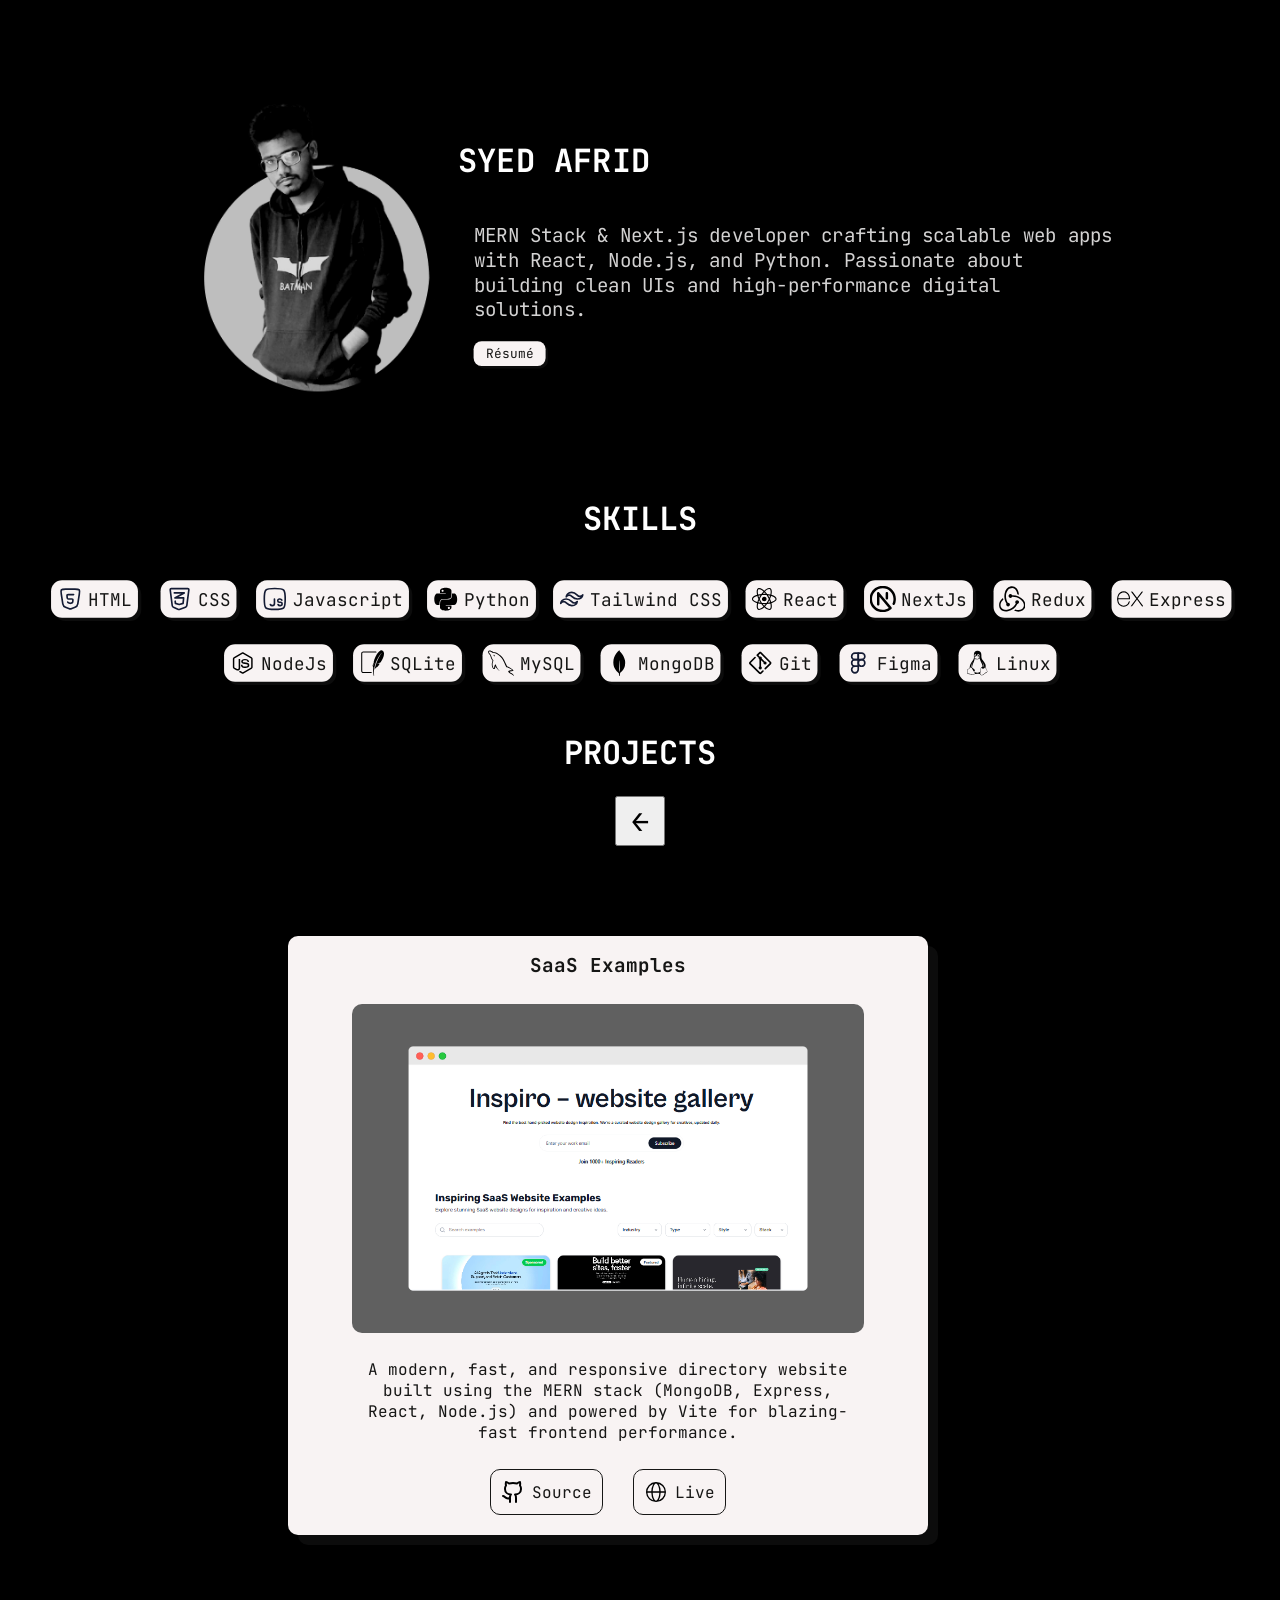
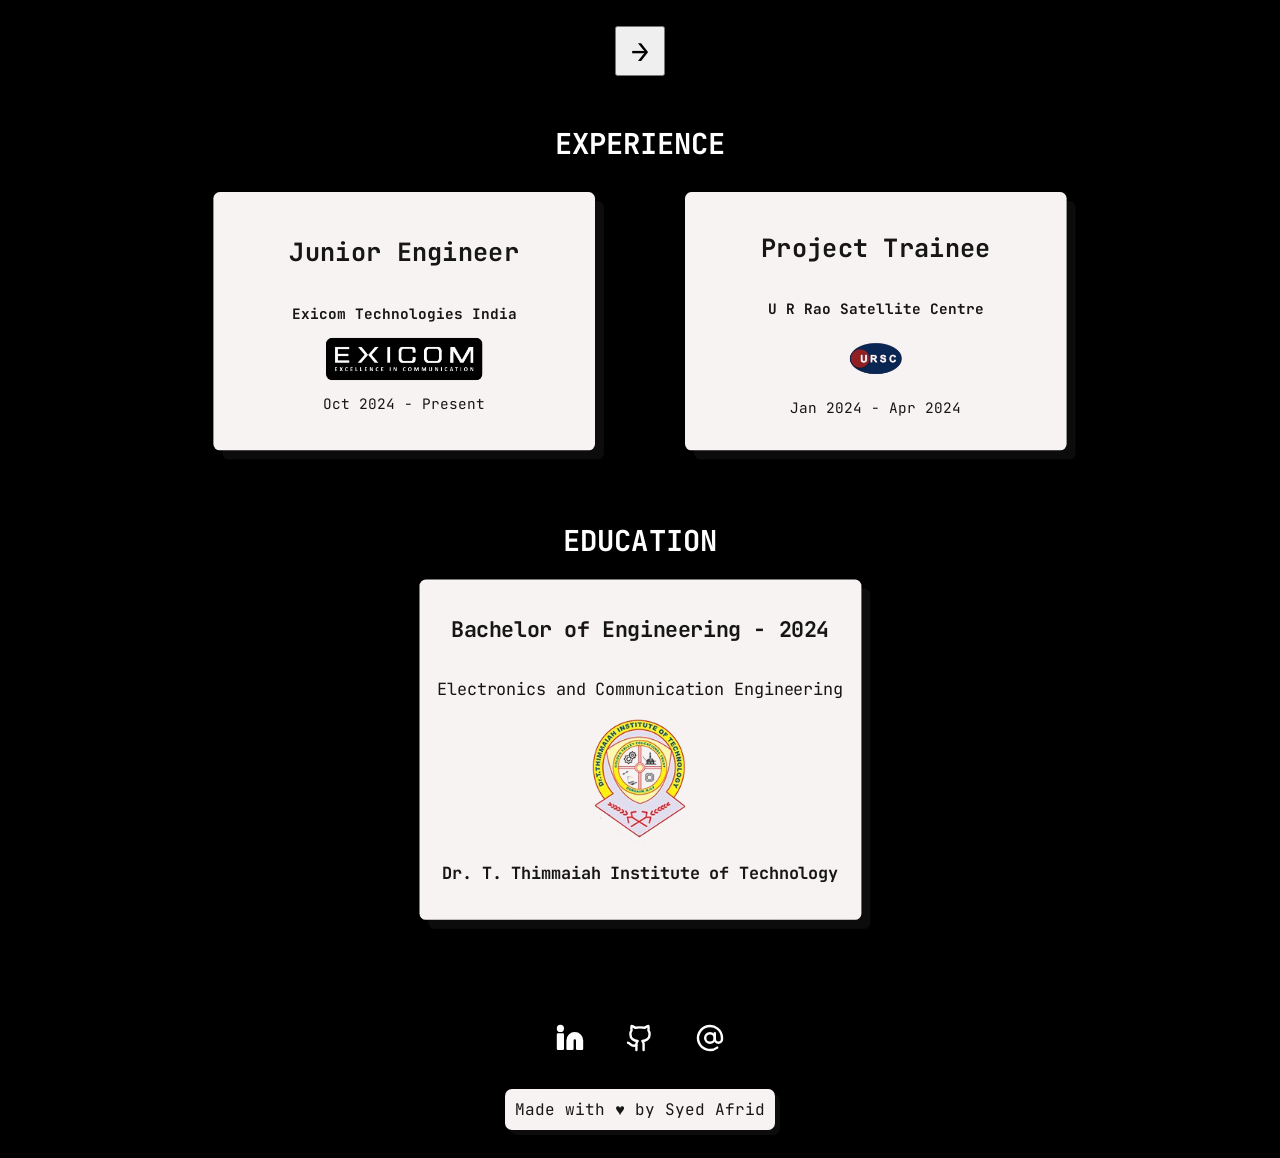
<file: index.html>
<!DOCTYPE html>
<html lang="en">
  <head>
    <meta charset="UTF-8" />
    <meta name="viewport" content="width=device-width, initial-scale=1.0" />
    <link rel="stylesheet" href="style.css" />
  <link rel="stylesheet" href="responsive.css">
    <title>Syed Afrid</title>
  </head>
  <body>
    <main>
      <div class="bgvid">
        <video src="video/blackhole.mp4" loop muted autoplay playsinline></video>
      </div>
      <div class="front">
        <img src="img/profilepic.png" alt="profile" />
        <div class="about">
          <h1>SYED AFRID</h1>
          <p>
            MERN Stack & Next.js developer crafting scalable web apps with React, Node.js, and Python. Passionate about building clean UIs and high-performance digital solutions.
          </p>
          <a
            href="https://afrid0052.hackerresume.io/a19b6aad-77f4-4d6b-a5b1-25f1060b7645" target="_blank"
            >Résumé</a
          >
        </div>
      </div>
      <div class="skills">
        <h1>SKILLS</h1>
        <ul>
            <li>
                <img src="img/html.svg" alt="">
                HTML
            </li>
            <li>
                <img src="img/css.svg" alt="">
                CSS</li>
            <li>
                <img src="img/javascript.svg" alt="">
                Javascript</li>
            <li>
                <img src="img/python.svg" alt="">
                Python</li>
            <li>
                <img src="img/tailwindcss.svg" alt="">
                Tailwind CSS</li>
            <li>
                <img src="img/react.svg" alt="">
                React</li>
              <li>
                <img src="img/next.svg" alt="">
                NextJs</li>
            <li>
                <img src="img/redux.svg" alt="">
                Redux</li>
            <li>
                <img src="img/expressjs.svg" alt="">
                Express</li>
              <li>
                <img src="img/nodejs.svg" alt="">
                NodeJs</li>
            <li>
                <img src="img/sqlite.svg" alt="">
                SQLite</li>
            <li>
                <img src="img/mysql.svg" alt="">
                MySQL</li>
            <li>
                <img src="img/mongodb.svg" alt="">
                MongoDB</li>
            <li>
                <img src="img/git.svg" alt="">
                Git</li>
            <li>
                <img src="img/figma.svg" alt="">
                Figma</li>
            <li>
                <img src="img/linux.svg" alt="">
                Linux</li>
        </ul>
      </div>
      <div class="projects">
        <h1>PROJECTS</h1>
        <button class="btn left" onclick="scrollLeft1()">&#8592;</button>
        <ul class="slide" id="slide">

            <li>
                <h2>SaaS Examples</h2>
                <img src="img/project5.png" alt="">
                <p>A modern, fast, and responsive directory website built using the MERN stack (MongoDB, Express, React, Node.js) and powered by Vite for blazing-fast frontend performance.</p>
                <div class="links">
                    <a href="https://github.com/s-afrid/Website-Directory" target="_blank"><img src="img/githublogo.svg" alt="">Source</a>
                    <a href="https://website-directory.onrender.com/" target="_blank"><img src="img/web.svg" alt="">
                    Live</a>
                </div>
            </li>

            <li>
                <h2>Spotify GUI Clone</h2>
                <img src="img/project1.png" alt="">
                <p>A Spotify-inspired music player with dynamic playlists and albums, supporting playback, seek, and volume control</p>
                <div class="links">
                    <a href="https://github.com/s-afrid/Spotify-GUI-clone" target="_blank"><img src="img/githublogo.svg" alt="">Source</a>
                    <a href="https://spotifyguiclone.nekoweb.org/" target="_blank"><img src="img/web.svg" alt="">
                    Live</a>
                </div>
            </li>

            <li>
                <h2>Cine Friend</h2>
                <img src="img/project4.png" alt="">
                <p>Cine-Friend is a movie info web app built with Express.js, EJS, and Tailwind CSS that allows users to explore detailed movie data. The app now includes AI-powered movie analysis using the DeepSeek LLM via OpenRouter, providing smart insights, narrative breakdowns, and meta-references for any film.</p>
                <div class="links">
                    <a href="https://github.com/s-afrid/Cine-Friend" target="_blank"><img src="img/githublogo.svg" alt="">Source</a>
                    <a href="https://cine-friend.onrender.com/" target="_blank"><img src="img/web.svg" alt="">
                    Live</a>
                </div>
            </li>

            <li>
                <h2>Bill Splitter</h2>
                <img src="img/project2.png" alt="">
                <p>A responsive Bill Splitter Web App (HTML, CSS, JS) to calculate fair expense distribution based on individual contribution levels, showcasing strong DOM manipulation and real-time logic handling.</p>
                <div class="links">
                    <a href="https://github.com/s-afrid/Bill-Splitter" target="_blank"><img src="img/githublogo.svg" alt="">Source</a>
                    <a href="https://bill-splits.vercel.app/" target="_blank"><img src="img/web.svg" alt="">
                    Live</a>
                </div>
            </li>

             <li>
                <h2>Twitter GUI clone</h2>
                <img src="img/project3.png" width="50" alt="">
                <p>A responsive Twitter UI clone built using HTML and Tailwind CSS, replicating the core layout and design of Twitter. This project focuses on clean, modern styling and pixel-perfect component alignment.</p>
                <div class="links">
                    <a href="https://github.com/s-afrid/Twitter-Clone" target="_blank"><img src="img/githublogo.svg" alt="">Source</a>
                    <a href="https://twitter-clone-aiwc.onrender.com/" target="_blank"><img src="img/web.svg" alt="">
                    Live</a>
                </div>
            </li>
        </ul>
        <button class="btn right" onclick="scrollRight()">&#8594;</button>
      </div>

      <div class="experience">
        <h1>EXPERIENCE</h1>
        <ul>
          <li>
            <h2>Junior Engineer</h2>
            <h3>Exicom Technologies India</h3>
            <img
              style="
                width: 40%;
                background-color: black;
                padding: 10px;
                border-radius: 7px;
              "
              src="img/LOGO EXICOM_FULL_WHITE.png"
              alt="Exicom Logo"
            />
            <p>Oct 2024 - Present</p>
          </li>
          <li>
            <h2>Project Trainee</h2>
            <h3>U R Rao Satellite Centre</h3>
            <img
              style="width: 15%; border-radius: 7px"
              src="img/ursc_logo.png"
              alt="URSC Logo"
            />
            <p>Jan 2024 - Apr 2024</p>
          </li>
        </ul>
      </div>
      <div class="education">
        <h1>EDUCATION</h1>
        <div class="eduinfo">
          <h2>Bachelor of Engineering - 2024</h2>
          <h3 style="font-weight: 400">
            Electronics and Communication Engineering
          </h3>
          <img src="img/DrttitNewLogo.png" style="width: 25%" alt="" />
          <h3>Dr. T. Thimmaiah Institute of Technology</h3>
        </div>
      </div>
    </main>
    <footer>
      <div class="social">
        <ul>
          <li>
            <a
              href="https://www.linkedin.com/in/syed-afrid-093877227"
              target="_blank"
              ><img src="img/linkedinlogo.svg" alt="LinkedIn" title="LinkedIn"
            /></a>
          </li>
          <li>
            <a href="https://github.com/s-afrid" target="_blank"
              ><img class="invert" src="img/githublogo.svg" alt="GitHub" title="GitHub"
            /></a>
          </li>
          <li>
            <a href="mailto:afrid0052@gmail.com"
              ><img src="img/email.svg" alt="Email" title="Email"
            /></a>
          </li>
        </ul>
      </div>
      <div class="made">Made with ♥ by Syed Afrid</div>
    </footer>
    <script src="slide.js">
    </script>
  </body>
</html>
</file>
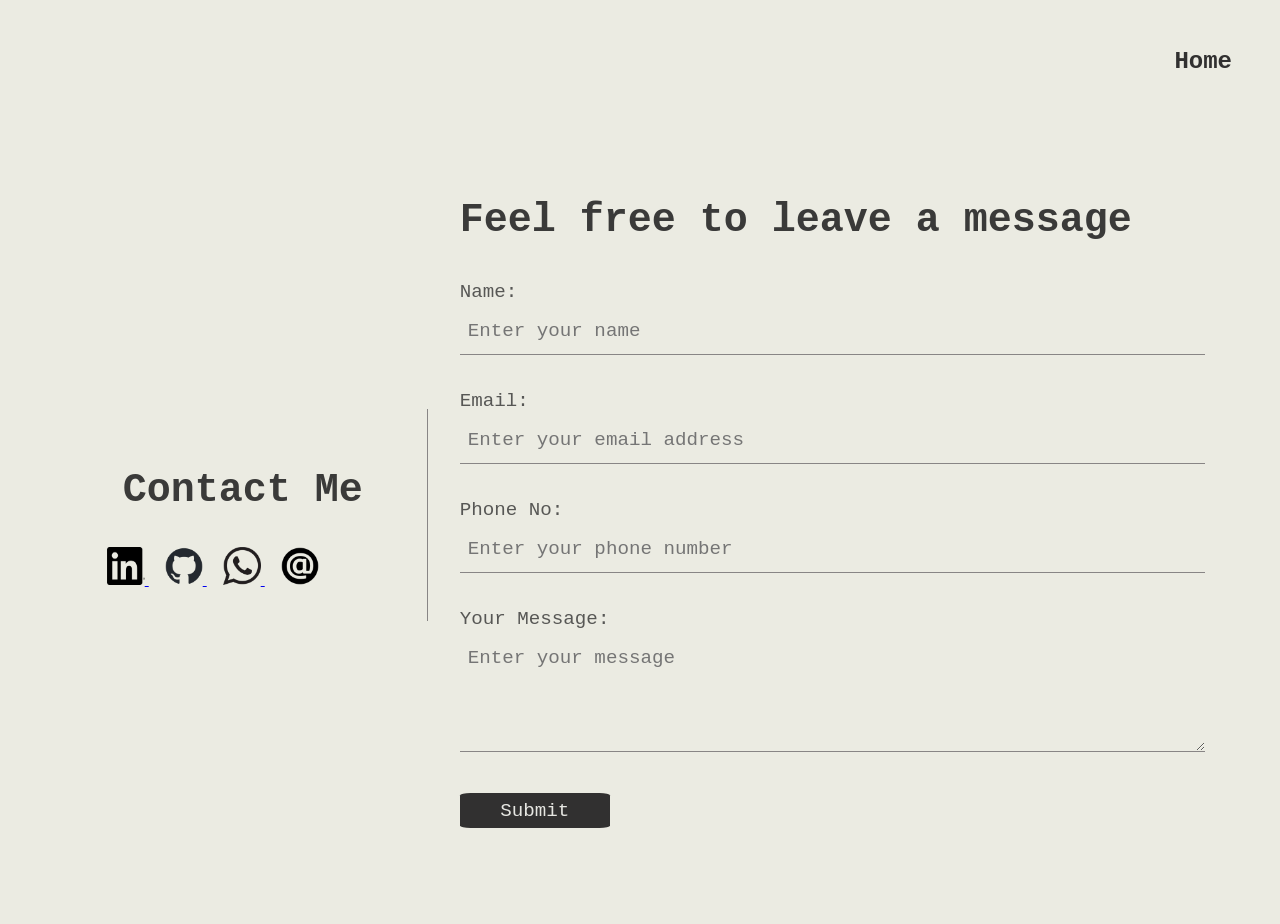
<file: contact.html>
<!DOCTYPE html>
<html>
    <head>
        <title>Contact</title>
        <link href="css/web.css" rel="stylesheet" type="text/css">
        <link href="css/contact.css" rel="stylesheet" type="text/css">
        <meta name="viewport" content="width=device-width, initial-scale=1.0" />
    </head>
    <body>
        <header>
            <nav class="navigate">
                <a href="/Portfolio/index.html">Home</a>
            </nav>
        </header>
        <div class="front">
            <div class="contactme">
                <h1 id="contact" style="text-align: center">Contact Me</h1>
                <br>
                <ul id="contactlist" style="list-style-type: none;">
                    <li>
                        <a href="https://www.linkedin.com/in/syed-afrid-093877227/" target="_blank">
                            <img src="images/LinkedIn.png" alt="LinkedIn" title="LinkedIn">
                        </a>
                    </li>
                    <li>
                        <a href="https://github.com/s-afrid" target="_blank">
                            <img src="images/github.png" alt="GitHub" title="GitHub">
                        </a>
                    </li>
                    <li>
                        <a href="https://wa.link/mfgm96" target="_blank">
                            <img src="images/whatsapp.png" alt="WhatsApp" title="WhatAapp">
                        </a>
                    </li>
                    <li>
                        <a href="mailto:afrid0052@gmail.com" target="_blank">
                            <img src="images/email.png" alt="Email" title="Email">
                        </a>
                    </li>
                </ul>
            
            </div>
            <div class="messagebox">
                <h1 id="message">Feel free to leave a message</h1>
                <br>
                <form id="box"> 
                    <label for="name">Name: </label>
                    <input type="text" id="name" name="name" placeholder="Enter your name" required>
                    <br><br>
                    <label for="email">Email: </label>
                    <input type="text" id="email" name="email" placeholder="Enter your email address" required>
                    <br><br>
                    <label for="phone">Phone No: </label>
                    <input type="text" id="phone" name="phone" placeholder="Enter your phone number" required>
                    <br><br>
                    <label for="yourmessage">Your Message: </label>
                    <textarea id="yourmessage" name="yourmessage" row="6" cols="50" placeholder="Enter your message" required></textarea>
                    <br><br>
                    <button>Submit</button>
                    <br><br>       
                </form>
            </div>
        </div>
    </body>
</html>
</file>
<file: style.css>
@import url('https://fonts.googleapis.com/css2?family=JetBrains+Mono:ital,wght@0,100..800;1,100..800&display=swap');

*
{
    font-family: "JetBrains Mono", monospace;
    /*background-color: #333232;*/
    color: white;
    animation: onload 3s ease-in-out -1s;
}

body{
    /* background-image: url("img/background.png");
    background-repeat: no-repeat;
    background-size: 100vw;
    background-attachment: fixed; */
    background-color: black;
}

.invert {
    filter: invert(1);
}
.bgvid{
    width: 100vw;
    height: 100vh;
    position: fixed;
    left: 0;
    top: 0;
    z-index: -10;
    opacity: 0.5;
    
}
.bgvid video{
    width: 100vw;
    height: 100vh;
    object-fit: cover;
    position: relative;
}

/* Navigation bar design */
nav ul {
    display: flex;
    flex-direction: row;
    list-style: none;
    gap: 40px;
    padding: 10px 40px;
    justify-content: right;
    font-size: 20px;
    margin: 0;
    border-bottom: 1px solid black;
}
/* ------------------------ */
/* Front panel */
.front {
    display: flex;
    gap: 20px;
    transform: scale(0.8);
    padding: 0;
}
.about {
    display: flex;
    flex-direction: column;
    
    justify-content: center;
    padding: 40px;
}
.about h1{
    font-size: 40px;
    position: relative;
    right: 20px;
}
.about p{
    color: rgb(211, 210, 210);
    font-size: 1.5em;
}
.about a{
    text-decoration: none;
    color:#161615;
    background-color: rgb(248, 243, 243);
    width: 10%;
    text-align: center;
    padding: 5px;
    border-radius: 10px;
    box-shadow: 3px 3px #0c0c0c;
    transform: scale(1,1);
    transition: transform 1s ease;
}
.about a:hover{
    transform: scale(1.2,1.2);
}
/* ----------- */
/* Front profile pic */
.front img{
    width: 23vw;
    margin: 35px;
    position: relative;
    left: 50px;
    transform: scale(1,1);
    transition: transform 2s ease;
}
.front img:hover {
    transform: scale(0.9,0.9);
    cursor: crosshair;
}
/* ------------------------ */
/* Skills */
.skills{
    display: flex;
    flex-direction: column;
    justify-content: center;
    align-items: center;
    margin: auto auto;
}
.skills ul{
     display: flex;
    flex-wrap: wrap;
    gap: 30px;
    list-style: none;
    padding-left: 0px;
    margin: 20px;
    align-items: center;
    justify-content: center;
    transform: scale(1,1);
    transition: transform 2s ease;
}


.skills ul li{
    position: static;
    transform: scale(1.1,1.1);
    bottom: 0;
    display: flex;
    align-items: center;
    justify-content: center;
    background-color: rgb(248, 243, 243);
    color:#161615;
    gap: 5px;
    padding: 5px;
    border-radius: 10px;
    box-shadow: 3px 3px #0c0c0c;
    filter: invert(0);
    transition: all 0.8s ease;
}
.skills ul li:hover{
    position: relative;
    bottom: 10px;
    filter: invert(1);
}

/* ------------------------ */
/* Projects */

/* Slide */
.slide {
    display: flex;
    flex-direction: column;
    width: 55vw;
    height: 760px;
    scroll-behavior: smooth;
    overflow-x: scroll;
    
}

.slide::-webkit-scrollbar {
  display: none;
}
.slide {
  -ms-overflow-style: none;  
  scrollbar-width: none;    
}

.btn {
    width: 50px;
    color: black;
    height: 50px;
    font-size: 30px;
    text-align: center;
}

/* ------------------------ */

.projects {
    display: flex;
    flex-direction: column;
    justify-content: center;
    align-items: center;
    margin: 10px;
}
.projects ul{
    display: flex;
    flex-wrap: wrap;
    gap: 120px;
    list-style: none;
    padding-left: 10px;
    margin: 10px;
    align-items: center;
    justify-content: center;
    padding-right: 10px;
}
.projects ul li{
    width: 50vw;
    display: flex;
    align-items: center;
    justify-content: center;
    flex-direction: column;
    gap: 10px;
    background-color: rgb(248, 243, 243);
    border-radius: 10px;
    box-shadow: 10px 10px #0c0c0c;
    transform: scale(1,1);
    transition: transform 2s ease;
}
.projects ul li:hover{
    transform: scale(0.9,0.9);
    cursor: crosshair;
}
.projects li > h2 {
    font-weight: bolder;
    font-size: larger;
}
.projects li > img {
    width: 40vw;
    border-radius: 10px;
}
.projects li > p{
    width: 40vw;
    font-size: 100%;
}
.links {
    display: flex;
    margin-bottom: 10px;
    gap: 30px;
}
.links a{
    color: #161615;
    text-decoration: none;
    display: flex;
    justify-content: center;
    align-items: center;
    gap: 7px;
    padding: 10px;
    border: 1px solid #161615;
    border-radius: 10px;
    margin-bottom: 10px;
    transition: all 1s ease;
}
.links a:hover{
    border: 1px solid #161615;
    background-color: #161615;
    color: rgb(248, 243, 243);
}
.links a:hover > img{
    filter: invert(1);
}
/* ------------------------ */
/* Experience */
.experience{
    display: flex;
    flex-direction: column;
    justify-content: center;
    align-items: center;
    margin: auto auto;
    transform: scale(0.9);
}
.experience ul{
    display: flex;
    flex-wrap: wrap;
    gap: 100px;
    list-style: none;
    padding-left: 0px;
    margin: 10px;
}
.experience li, li > h2, li > h3, li > p{
    background-color: rgb(248, 243, 243);
    color: #161615;
    width: 30vw;
    font-size: 100%;
    text-align: center;
}
.experience li {
    padding: 20px;
    display: flex;
    flex-direction: column;
    justify-content: center;
    align-items: center;
    border-radius: 7px;
    box-shadow: 10px 10px #0c0c0c;
    transform: scale(1,1);
    transition: transform 2s ease;
}

.experience li:hover{
    transform: scale(0.9,0.9);
    cursor: crosshair;
}
.experience h2{
    font-size: 1.75em;
}
/*--------------------------*/
/* Education */
.education{
    display: flex;
    flex-direction: column;
    justify-content: center;
    align-items: center;
    margin: auto auto;
    transform: scale(0.9);
}
.eduinfo {
    display: flex;
    align-items: center;
    justify-content: center;
    flex-direction: column;
    border-radius: 7px;
    box-shadow: 10px 10px #0c0c0c;
    transform: scale(1,1);
    transition: transform 2s ease;
    background-color: rgb(248, 243, 243);
    padding: 20px;
    gap: 0px;
}
.eduinfo > *{
    color: #161615;
    text-align: center;

}
.eduinfo:hover{
transform: scale(0.9,0.9);
    cursor: crosshair;
}

/* ------------------------ */
/* Animation key frame */
@keyframes onload {
    from {
        filter: blur(4px);
    }
    to {
        filter: blur(0px);
    }
}
/* ------------------------ */

/* Footer styling */
footer {
    position: relative;
    bottom: 0;
    padding: 10px 0px;

    margin: 50px 0px 0px 0px;
    display: flex;
    flex-direction: column;
    justify-content: center;
    align-items: center;
}

.social ul{
    list-style: none;
    height: 5vh;
    display: flex;
    gap: 20px;
    align-items: center;
    justify-content: center;
    padding-left: 0;
}   
.social li{
    display: flex;
    width: 50px;
    cursor: pointer;
    justify-content: center;
    align-items: center;
}
.social img {
    position: static;
    overflow: hidden;
    margin: 0;
    cursor: pointer;
    transform: scale(1.2);
    transition: transform 1s ease;
}
.social img:hover{
    transform: scale(1.4,1.4);
}
.made {
    color: #161615;
    background-color: rgb(248, 243, 243);
    width: 250px;
    text-align: center;
    border-radius: 7px;
    padding: 10px;
    margin: 10px 30px;
    box-shadow: 5px 5px #0c0c0c;
    transform: scale(1,1);
    transition: transform 2s ease;
}
.made:hover {
    transform: scale(0.9,0.9);
    cursor: crosshair;
}
/* Blurness */

/* ---------------------- */

/*-----------------------*/
</file>
<file: responsive.css>
/* Responsive */
@media only screen and (max-width: 1020px) {
    .front {
        flex-direction: column;
        justify-content: center;
        align-items: center;
    }
    .front img {
        position: static;
        /* height: 320px; */
        margin: 20px;
        /* width: 250px; */
        width: 60vw;
    }
    .front p{
        font-size: 20px;
    }
    .about a{
        width: 35%;
    }
    
}
@media only screen and (max-width: 590px) {
    .experience ul{
        gap: 20px;
    }
    .experience li{
        width: 60vw;
        margin: -5% 5%;
        transform: scale(0.7);
    }
    
    .experience li, li > h2, li > h3, li > p{
    width: 90%;
}
.eduinfo{
    gap: 20px;
}
.eduinfo > *{
        width: 60vw;
        margin: -5% 5%;
        transform: scale(0.7);
        font-size: 20px;
}
.skills ul{
    padding: 10px;
    align-items: center;
    justify-content: center;
}
}
@media screen and (max-width: 767px) {
  /* body {
    background-image: url("img/backgroundpotrait.png");
    background-size: cover;
    background-position: center;
  } */
  .projects ul li{
    width: 80vw;
  }
  .projects li > img{
    width: 70vw;
  }
  .projects li > p{
    width: 70vw;
    font-size: 10px;
}
.bgvid{
    top: 10px;
    right: calc(100vw - 60px);
}
.slide {
    height: 440px;
    width: 80vw;
}
}
@media screen and (min-width: 768px) and (max-width: 1024px) and (orientation: portrait) {
  body {
    /* background-image: url("img/backgroundpotrait.png");
    background-size: cover;
    background-position: center; */
  }
  .skills ul{
    padding: 10px;
  }
  .bgvid{
    top: 10px;
    right: 20px;
  }
  .slide {
    height: 500px;
  }
}
@media screen and (min-width: 1025px), 
       screen and (min-width: 768px) and (max-width: 1024px) and (orientation: landscape) {
  /* body {
    background-image: url("img/background.png");
    background-size: cover;
    background-position: center;
  } */
    
}
</file>
<file: css/web.css>
body
{
    background-color: #ebebe2;
}
/* For header*/
.navigate
{
    display: flex;
    flex-wrap: wrap; /* Wraps on smaller screens */
    align-items: center;
    justify-content: right;
    padding: 1.5rem;
    box-sizing: border-box;
    flex-direction: row;
    gap: 1.5rem;
}
.navigate a:link, a:visited
{
    font-family: monospace;
    font-size: 1.5rem;
    font-weight: bold;
    color:#313030;
    text-decoration: none;
    padding: 1rem;
}

.front
{
    display: flex;
    flex-wrap: wrap; /* Wraps on smaller screens */
    align-items: center;
    justify-content: center;
    padding: 1.5rem;
    /* height: 100vh; /* Occupies most of the page */
    box-sizing: border-box;
    flex-direction: row;
}
/* Profile Picture */
.frontimg
{
    flex: 1;
    min-width: 15%;
    max-width: 25%;
    justify-items: center;
    padding: 2.5rem;
    border-right: 1px solid #313030;
}
#profilepic
{
    height: 90%;
    width: 90%;
    border: #585857 4px solid;
    border-radius: 3%;
    float: right;
}
/* Profile Text */
.fronttxt
{
    flex: 2;
    min-width: 25%;
    max-width: 60%;
    align-items: center;
    padding: 2.5rem;
}
#myname,#contact,#message
{
    font-size: 2.5rem;
    margin-bottom: 1rem;
    color: #3a3a39;
    font-family: monospace;
    
}
#summary
{
    font-size: 1.2rem;
    line-height: 1.6;
    color: #797976;
    font-family: monospace;
}


/* 🟢 Mobile View */
@media (max-width: 768px) {
    .navigate {
        padding: 0.5rem;
    }
    .front {
        flex-direction: column;
        height: auto;
        padding: 1rem;
    }

    .frontimg {
        max-width: 40%;
        border-right: none;
        border-bottom: 1px solid #313030;
    }

    .fronttxt {
        max-width: 90%;
        text-align: center;
    }

    #profilepic {
        float: none;
        width: 100%;
        height: auto;
    }

    #myname,#contact,#message {
        font-size: 2rem;
    }

    #summary {
        font-size: 1rem;
    }
}
</file>
<file: css/contact.css>
#contactlist{
    list-style-type: none;
    display: inline;
    gap: 0.5rem;
    padding: 0.5rem;
    justify-items: center;
}
li
{
    display: inline;
    gap: 0.5rem;
    padding: 0.5rem;
}
.contactme
{
    flex: 3;
    min-width: 15%;
    max-width: 25%;
    padding: 2rem;
    justify-items: center;
    border-right: 1px solid #888585;
}
.messagebox
{
    flex: 4;
    min-width: 25%;
    max-width: 60%;
    padding: 2rem;
    justify-items: center;
    
}
#box{
    font-size: 1.2rem;
    line-height: 1.6;
    color: #575755;
    font-family: monospace;
    gap: 1rem;
}
input, textarea{
    font-size: 1.2rem;
    line-height: 1.6;
    color: #424241;
    font-family: monospace;
    gap: 1rem;
    background-color: inherit;
    border: none;
    border-bottom: 1px solid #888585;
    padding: 0.5rem;
    width: 100%
}
button{
    font-size: 1.2rem;
    color: #e6e6e2;
    background-color: #313030;
    font-family: monospace;
    gap: 1rem;
    border-radius: 7%;
    border: none;
    height: 35px;
    width: 150px;
}
button:hover{
    transform: scale(1.1);
}
button:active{
    transform: scale(0.9);
}
textarea{
    min-height: 100px;
    max-height: 400px;
}

img{
    height: 38px;
    width: 38px;
}

img:hover{
    transform: scale(1.1);
}
img:active{
    transform: scale(0.9);
}
@media (max-width: 768px)
{
    .contactme{
        max-width: 90%;
        text-align: center;
        border-right: none;
        border-bottom: 1px solid #313030;
    }
    .messagebox{
        max-width: 90%;
        text-align: center;
    }
}
</file>
